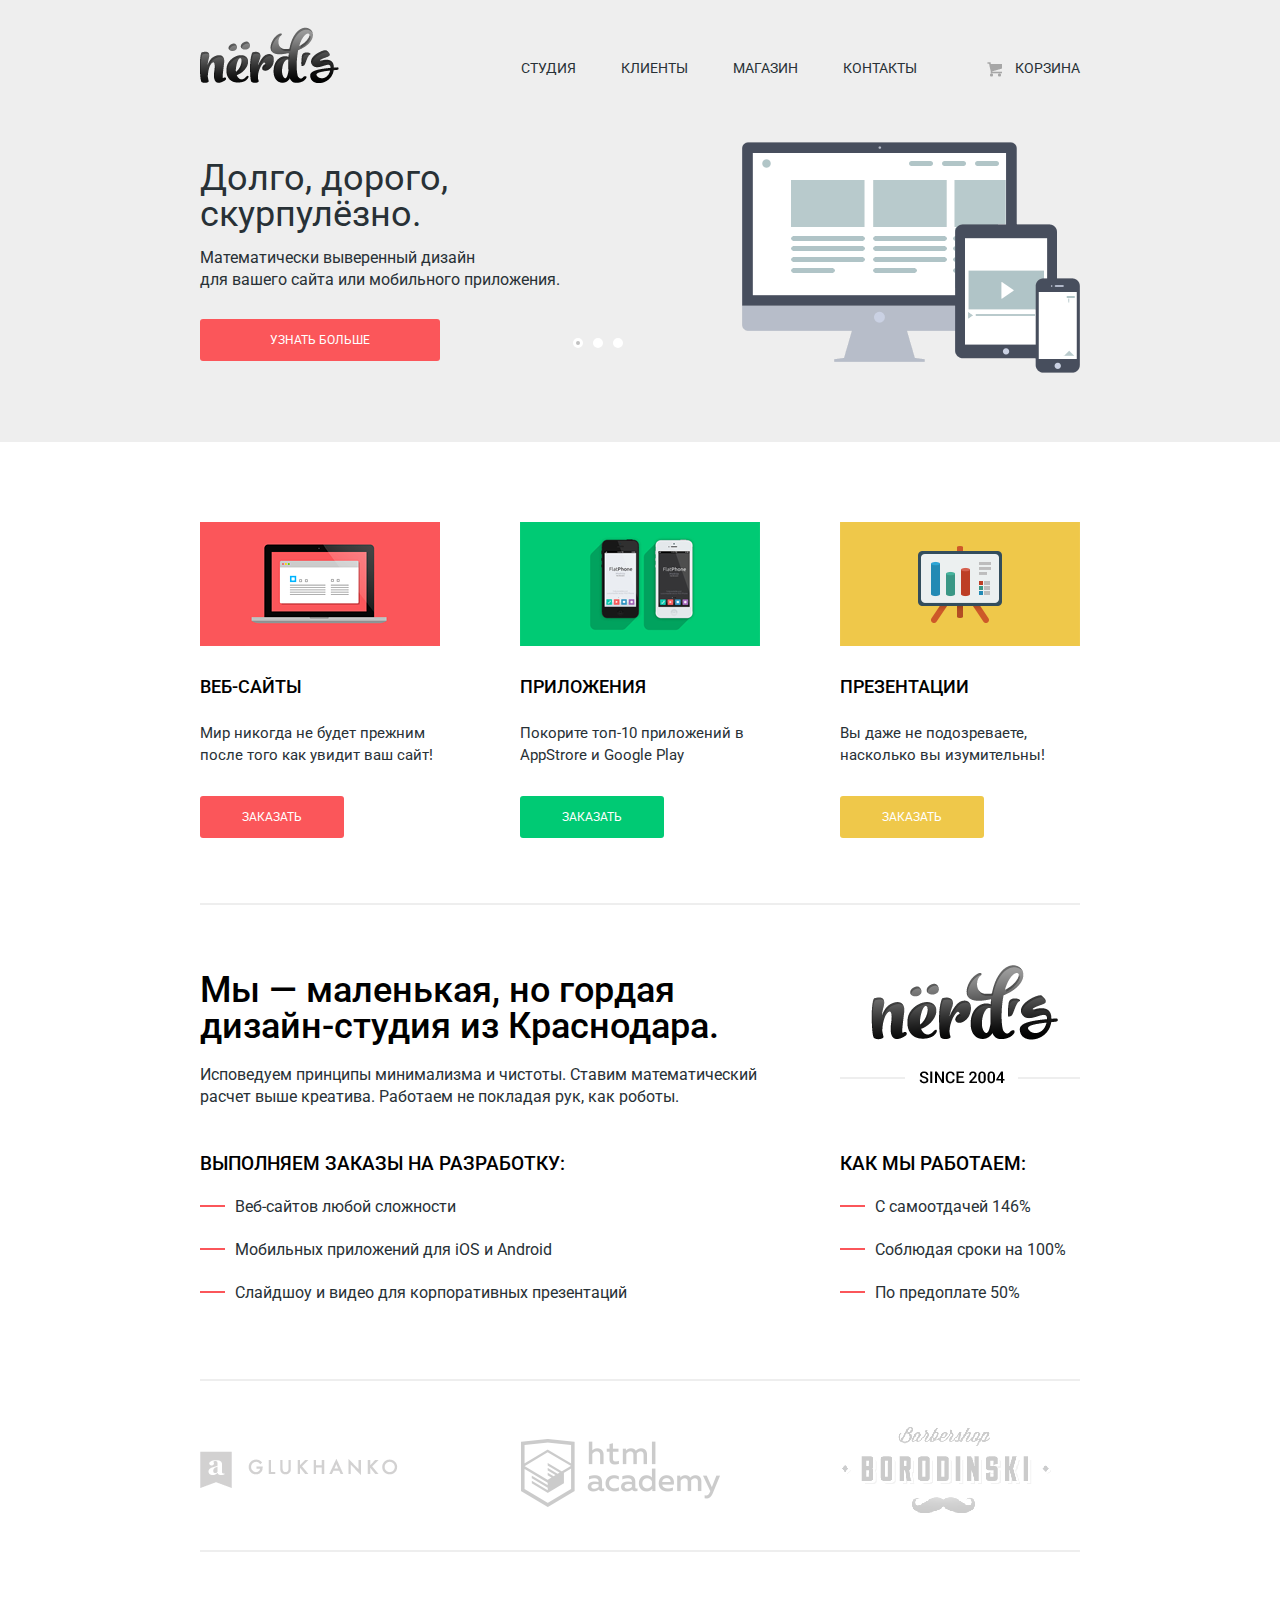
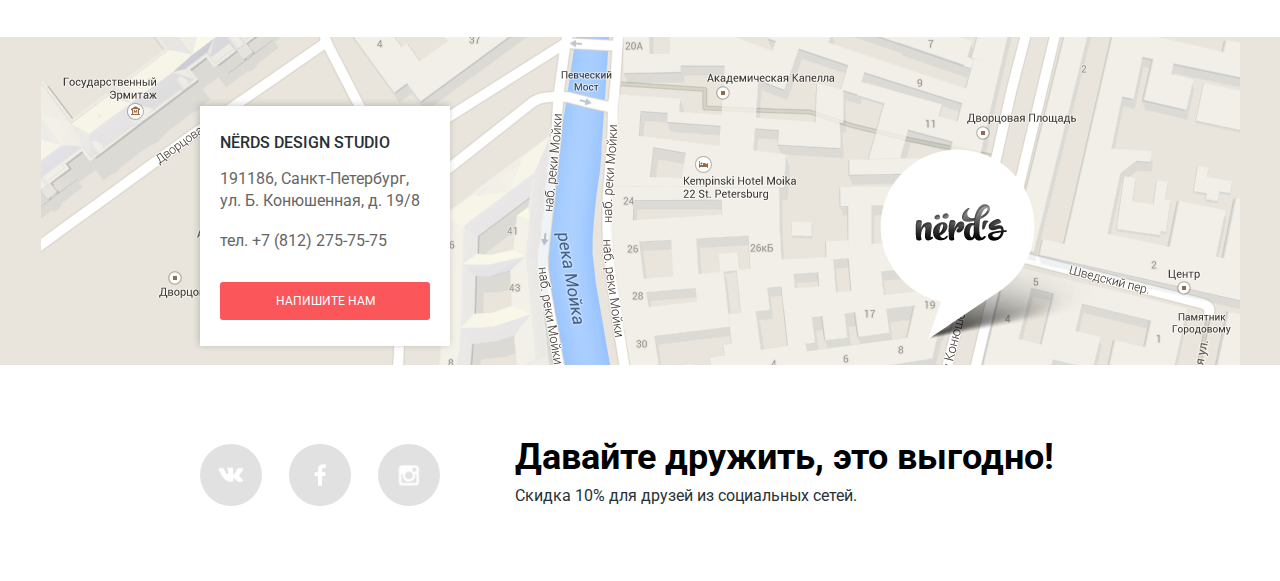
<file: index.html>
<!DOCTYPE html>
<html lang="ru">
<head>
	<meta charset="utf-8">
	<title>HTML Academy: Нёрдс</title>
	<link rel="stylesheet" href="css/normalize.min.css">
	<link rel="stylesheet" href="css/style.css">
	<link href="https://fonts.googleapis.com/css?family=Roboto:500&subset=latin,cyrillic" rel="stylesheet" type="text/css">
</head>
<body>
	<header class="top_header" >
		<div class="layout_position">
			<div class="top_menu top_menu_index clearfix">
				<img src="img/top_logo.png" width="139" height="56" alt="Нёрдс">
				<div class="right_menu">
					<a class="basket" href="#">корзина</a>
				</div>	
				<nav class="left_menu">
					<ul>
						<li><a href="#services">студия</a></li>
						<li><a href="#clients">клиенты</a></li>
						<li><a href="catalog.html">магазин</a></li>
						<li><a href="#map">контакты</a></li>
					</ul>
				</nav>
			</div>
			<div class="index_slider">
				<input type="radio" id="slide_1" name="toggle" checked>
				<input type="radio" id="slide_2" name="toggle">
				<input type="radio" id="slide_3" name="toggle">
				<div class="slider_controls">
					<label for="slide_1"></label>
					<label for="slide_2"></label>
					<label for="slide_3"></label>
				</div>

				<article class="slide">
					<div class="slide_content">
						<div class="slide_title">Долго, дорого,<br> скурпулёзно.
						</div>
						<p>Математически выверенный дизайн<br> для   вашего сайта или мобильного приложения.
						</p>
						<a class="btn btn_more" href="#">Узнать больше</a>
					</div>
				</article>
				<article class="slide">
					<div class="slide_content">
						<div class="slide_title">Любите ли вы математику, как любим ее мы?</div>
						<p>Нашим дизайнерам мы удаляем нейроны, ответственные за креатив, чтобы дать им возможность все просчитать</p>
						<div class="bott_block_slider">
							<a class="btn btn_more" href="#">Узнать больше</a>
						</div>
					</div>
				</article>
				<article class="slide">
					<div class="slide_content">
						<div class="slide_title">Только наркотики,<br> только хардкор!</div>
						<p>Все дизайнерские решения в нашей компании принимаются только под воздействием качественных галлюциногенов
						</p>
						<div class="bott_block_slider">
							<a class="btn btn_more" href="#">Узнать больше</a>
						</div>
					</div>
				</article>	
			</div>
		</div>
	</header>
	<main>
		<div class="layout_position">
			<section class="services clearfix" id="services">
				<div class="column">
					<img src="img/content_1.png" width="240" height="124" alt="websites">
					<h2>Веб-сайты</h2>
					<p>Мир никогда не будет прежним после того как увидит ваш сайт!</p>
					<a class="btn btn_sale_1" href="#">заказать</a>
				</div> 
				<div class="column">
					<img src="img/content_2.png" width="240" height="124" alt="apps">
					<h2>Приложения</h2>
					<p>Покорите топ-10 приложений в AppStrore и Google Play</p>
					<a class="btn btn_sale_2" href="#">заказать</a>
				</div>
				<div class="column">
					<img src="img/content_3.png" width="240" height="124" alt="presentations">
					<h2>Презентации</h2>
					<p>Вы даже не подозреваете, насколько вы изумительны!</p>
					<a class="btn btn_sale_3" href="#">заказать</a>
				</div>
			</section>
			<div class="about_us">
				<div class="about_us_head clearfix">
					<div class="top_content">
						<p><span>Мы — маленькая, но гордая дизайн-студия из Краснодара.</span>
							Исповедуем принципы минимализма и чистоты. Ставим математический расчет выше креатива. Работаем не покладая рук, как роботы.</p>
						</div>
						<img src="img/logo_center.png" width="240" height="119" alt="">
					</div>
					<div class="bot_content clearfix">
						<div class="type_orders">
							<h3>Выполняем заказы на разработку:</h3>
							<ul>
								<li>Веб-сайтов любой сложности</li>
								<li>Мобильных приложений для iOS и Android</li>
								<li>Слайдшоу и видео для корпоративных презентаций</li>
							</ul>
						</div>
						<div class="advantages">
							<h3>Как мы работаем:</h3>
							<ul>
								<li>С самоотдачей 146%</li>
								<li>Соблюдая сроки на 100%</li>
								<li>По предоплате 50%</li>
							</ul>
						</div>
					</div>
				</div>
				<div class="clients  clearfix" id="clients">
					<div class="client">
						<a href="#"><img src="img/client_1.png" width="198" height="37" alt="glukhanko">
						</a>
					</div>
					<div class="client">
						<a href="https://htmlacademy.ru/"><img src="img/client_2.png" width="199" height="68" alt="html academy">
						</a>
					</div>
					<div class="client">
						<a href="#"><img src="img/client_3.png" width="209" height="90" alt="borodinski">
						</a>
					</div>
				</div>

			</div>
		</main>
		<footer class="main_footer">
			<div class="map" id="map">
				<iframe src="https://www.google.com/maps/embed?pb=!1m18!1m12!1m3!1d1998.5989424123977!2d30.320894616125116!3d59.93879686904785!2m3!1f0!2f0!3f0!3m2!1i1024!2i768!4f13.1!3m3!1m2!1s0x4696310fca5ba729%3A0xea9c53d4493c879f!2z0JHQvtC70YzRiNCw0Y8g0JrQvtC90Y7RiNC10L3QvdCw0Y8g0YPQuy4sIDE5LCDQodCw0L3QutGCLdCf0LXRgtC10YDQsdGD0YDQsywgMTkxMTg2!5e0!3m2!1sru!2sru!4v1456935673865" width="1263" height="328" frameborder="0" style="border:0" allowfullscreen></iframe>
				<div class="layout_position map_adress">
					<div class="adress">
						<b class="map_adr">NЁRDS DESIGN STUDIO</b>
						<p>191186, Санкт-Петербург,<br> 
							ул. Б. Конюшенная, д. 19/8
							<span class="phone">тел. +7 (812) 275-75-75</span>  
						</p>
						<a class="btn btn_write" href="#">Напишите нам</a>
					</div>
				</div>
			</div>
			<div class="layout_position">
				<section class="footer_social clearfix">
					<div class="footer_social_btn">
						<a class="social_btn social_btn_vk" href="#">Вконтакте</a>
						<a class="social_btn social_btn_fb" href="#">Фейсбук</a>
						<a class="social_btn social_btn_inst" href="#">Инстаграм</a>
					</div>
					<div class="footer_promo">
						<p><b>Давайте дружить, это выгодно!</b>Скидка 10% для друзей из социальных сетей.</p>
					</div>
				</section>
			</div>
		</footer>
		<div class="modal_content">
			<button class="modal_button_close" type="button">Закрыть</button>
			<form class="write_to" action="#" method="post" >
				<div class="form_enter">
					<label for="name">Ваше имя:</label>
					<input type="text" name="name" id="name" placeholder="Представьтесь, пожалуйста">
				</div>
				<div class="form_enter">
					<label for="e-mail">Ваш e-mail:</label>
					<input type="text" name="e-mail" id="e-mail" placeholder="Для отправки ответа">
				</div>
				<label for="coment">Текст письма:</label>
				<textarea name="coment" id="coment" cols="1" rows="1" placeholder="В свободной форме"></textarea>
				<button class="btn form_btn" type="submit">Отправить</button>
			</form>

		</div>
		<script src="js/scripts.min.js"></script>
	</body>
	</html>
</file>
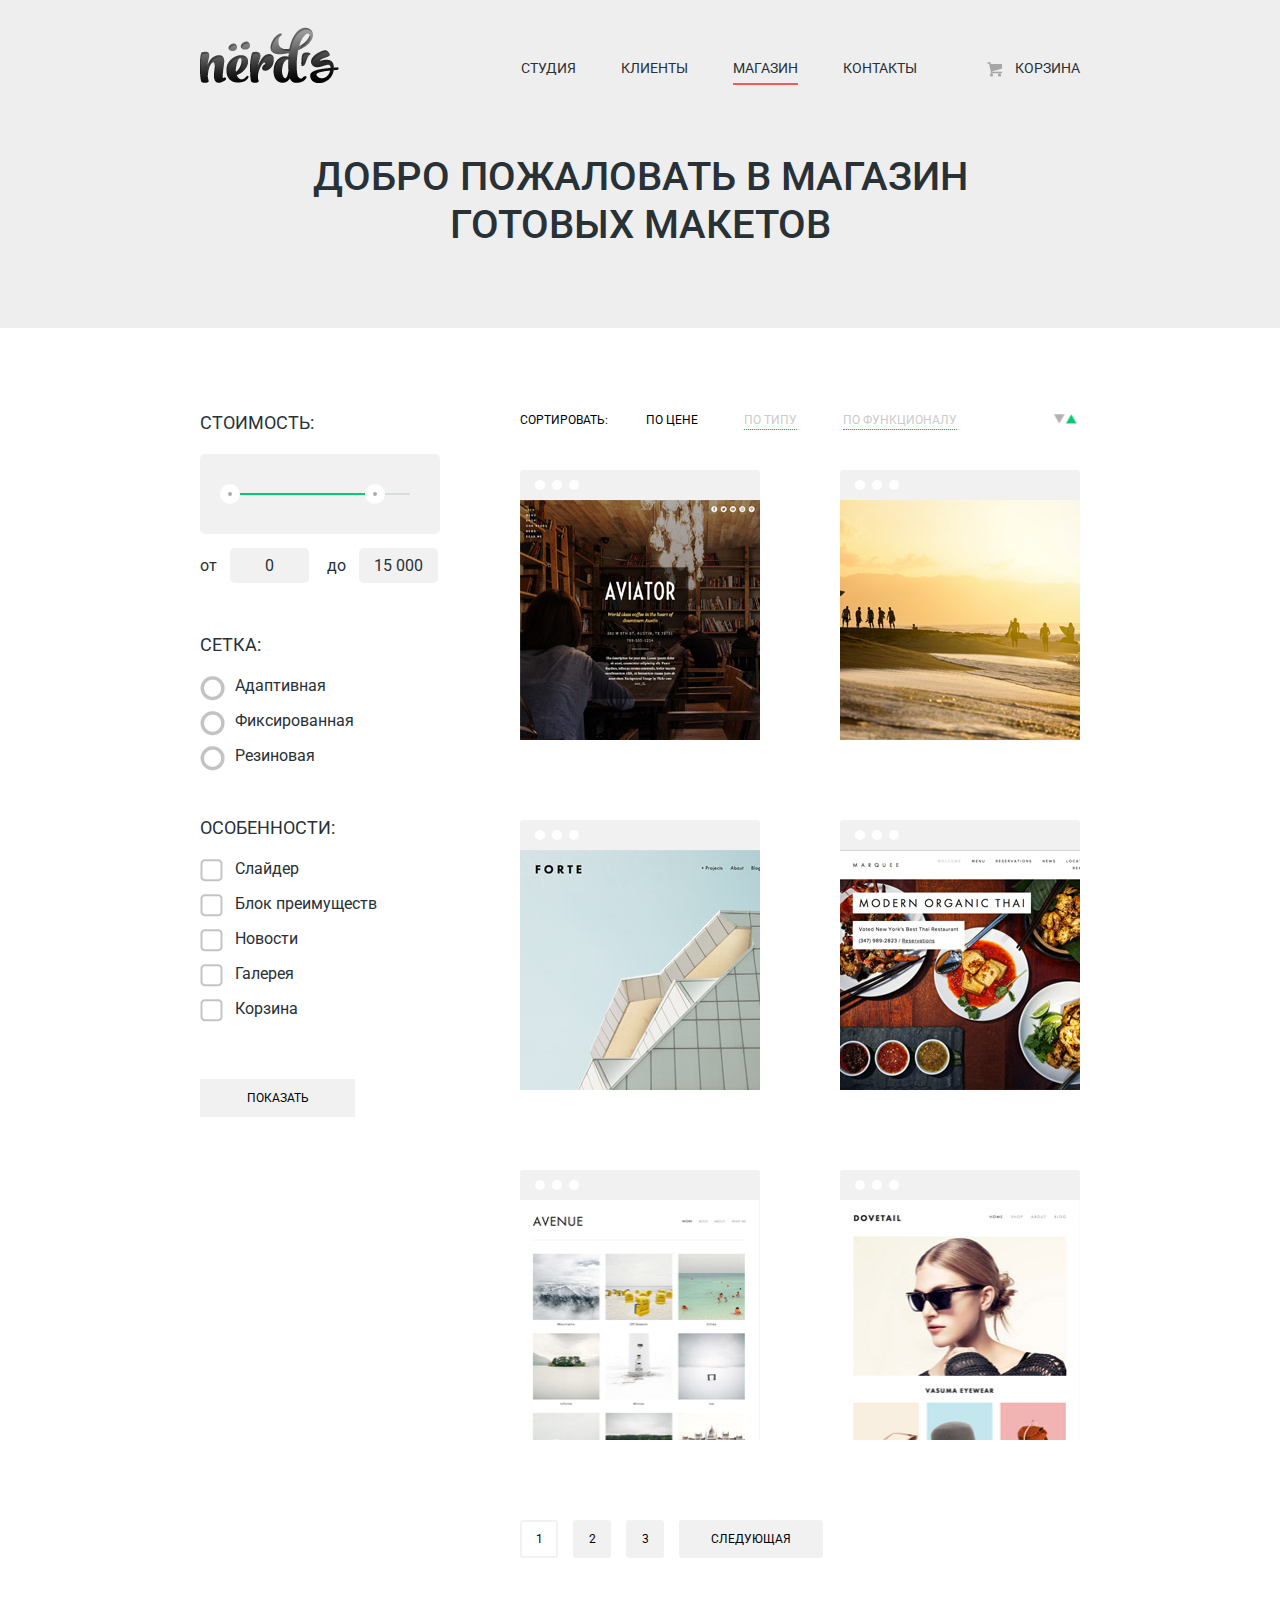
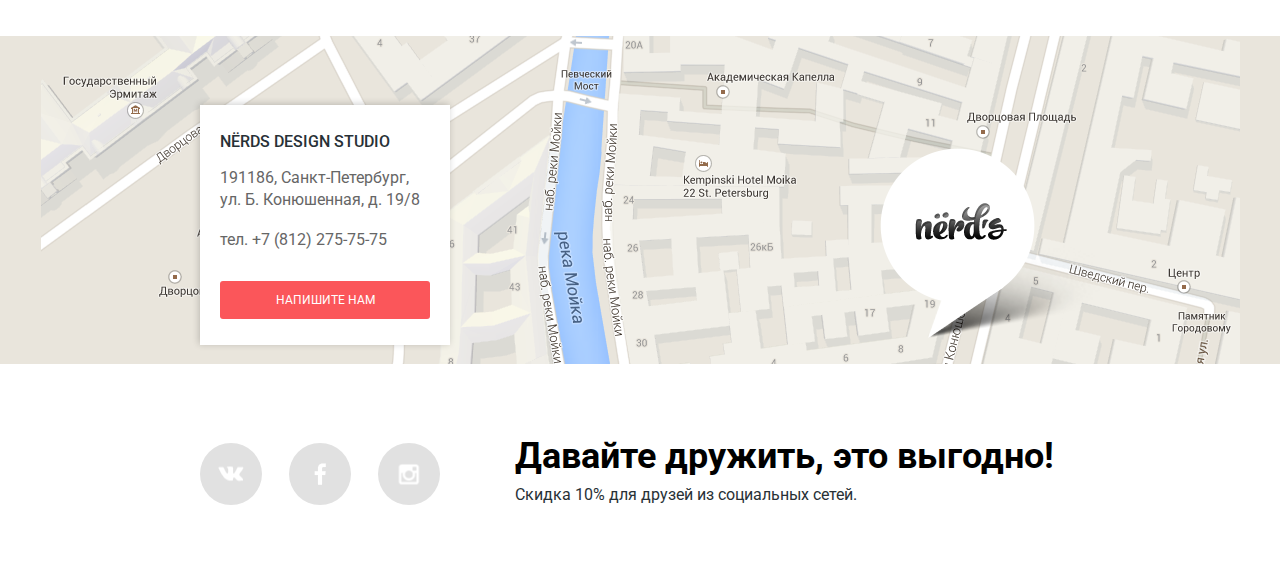
<file: catalog.html>
<!DOCTYPE html>
<html lang="ru">
<head>
	<meta charset="utf-8">
	<title>HTML Academy: Нёрдс</title>
	<link rel="stylesheet" href="css/normalize.min.css">
	<link rel="stylesheet" href="css/style.css">
	<link href="https://fonts.googleapis.com/css?family=Roboto:500&subset=latin,cyrillic" rel="stylesheet" type="text/css">
</head>
<body>
	<header class="top_header" >
		<div class="layout_position">
			<div class="top_menu top_menu_catalog clearfix">
				<a class="top_logo" href="index.html"><img src="img/top_logo.png" width="111" height="24" alt="Нёрдс"></a>
				<div class="right_menu">
					<a class="basket" href="#">корзина</a>
				</div>	
				<nav class="left_menu">
					<ul>
						<li><a href="index.html #services">студия</a></li>
						<li><a href="index.html #clients">клиенты</a></li>
						<li ><a class="main_active" href="#">магазин</a></li>
						<li><a href="#map">контакты</a></li>
					</ul>
		</nav>
	</div>
	<div class="catalog_title">
		<h1>Добро пожаловать в магазин готовых макетов</h1>
	</div>
</div>	
</header>
<main>
	<div class="layout_position">
		<div class="catalog clearfix">
			<aside class="filters">
				<form action="#" method="get">
					<fieldset class="price">
						<legend>Стоимость:</legend>
						<div class="range_filter">
							<div class="range_controls">
								<div class="scale">
									<div class="bar"></div>
								</div>
								<div class="toggle min_toggle"></div>
								<div class="toggle max_toggle"></div>
							</div>
							<div class="price_controls">
								от <input class="min_price" type="text" value="0">
								до <input class="max_price" type="text" value="15 000">
							</div>
						</div>
					</fieldset>
					<fieldset class="grid">
						<legend>Сетка:</legend>
						<ul>
							<li>
								<input type="radio" name="grid" id="adapt_grid" value="adapt_grid">
								<label for="adapt_grid">Адаптивная</label>
							</li>
							<li>
								<input type="radio" name="grid" id="fix_grid" value="fix_grid">
								<label for="fix_grid">Фиксированная</label>
							</li>
							<li>
								<input type="radio" name="grid" id="rubb_grid" value="rubb_grid">
								<label for="rubb_grid">Резиновая</label>
							</li>
						</ul>	
					</fieldset>
					<fieldset class="options">
						<legend>Особенности:</legend>
						<ul>
							<li>
								<input type="checkbox" name="slider" id="slider">
								<label for="slider">Слайдер</label>
							</li>
							<li>
								<input type="checkbox" name="advantage" id="advantage">
								<label for="advantage">Блок преимуществ</label>
							</li>
							<li>
								<input type="checkbox" name="news" id="news">
								<label for="news">Новости</label>
							</li>
							<li> 
								<input type="checkbox" name="gallery" id="gallery">
								<label for="gallery">Галерея</label>
							</li>
							<li>
								<input type="checkbox" name="basket" id="basket">
								<label for="basket">Корзина
								</label>
							</li>
						</ul>
					</fieldset>	
					<button class="btn_form" type="submit" value="показать">Показать</button>	
				</form>
			</aside>
			<div class="center_panel">
				<div class="filters_2 clearfix">
					<span>Сортировать:</span>
					<ul class="filter">
						<li ><a class="filter_active"  href="#">По цене</a></li>
						<li><a href="#">По типу</a></li>
						<li><a href="#">По функционалу</a></li>
					</ul>
					<div class="arrow">
						<a class="down" href="#"></a>
						<a class="up_active" href="#"></a>
					</div>
				</div>
				<section class="items clerfix">
					<div class="item">
						<div class="circles">
							<span class="circle"></span>
							<span class="circle"></span>
							<span class="circle"></span>
						</div>
						<img src="img/catalog_img_1.jpg" width="240" height="240" alt="">
						<div class="order"> 
							<h2>Aviator</h2>
							<p>Одностраничный макет с авторским дизайном</p>
							<a class="btn btn_order" href="#">8000р.</a>
						</div>
					</div>
					<div class="item">
						<div class="circles">
							<span class="circle"></span>
							<span class="circle"></span>
							<span class="circle"></span>
						</div>
						<img src="img/catalog_img_2.jpg" width="240" height="240" alt="">
						<div class="order">
							<h2>Sunset</h2>
							<p>Интернет-магазин с личным кабинетом</p>
							<a class="btn btn_order" href="#">10000р.</a>
						</div>
					</div>
					<div class="item">
						<div class="circles">
							<span class="circle"></span>
							<span class="circle"></span>
							<span class="circle"></span>
						</div>
						<img src="img/catalog_img_3.jpg" width="240" height="240" alt="">
						<div class="order">
							<h2>Forte</h2>
							<p>Отличный макет для личного блога</p>
							<a class="btn btn_order" href="#">5000р.</a>
						</div>
					</div>
					<div class="item">
						<div class="circles">
							<span class="circle"></span>
							<span class="circle"></span>
							<span class="circle"></span>
						</div>
						<img src="img/catalog_img_4.jpg" width="240" height="240" alt="">
						<div class="order">
							<h2>Modern organic thai</h2>
							<p>Сайт для ресторана быстрого питания</p>
							<a class="btn btn_order" href="#">12000р.</a>
						</div>
					</div>
					<div class="item">
						<div class="circles">
							<span class="circle"></span>
							<span class="circle"></span>
							<span class="circle"></span>
						</div>
						<img src="img/catalog_img_5.jpg" width="240" height="240" alt="">
						<div class="order">
							<h2>Avenue</h2>
							<p>Макет для блога о путешествиях</p>
							<a class="btn btn_order" href="#">8000р.</a>
						</div>
					</div>
					<div class="item">
						<div class="circles">
							<span class="circle"></span>
							<span class="circle"></span>
							<span class="circle"></span>
						</div>
						<img src="img/catalog_img_6.jpg" width="240" height="240" alt="">
						<div class="order">
							<h2>Dovetail</h2>
							<p>Интернет-магазин с галереей товаров</p>
							<a class="btn btn_order" href="#">14000р.</a>
						</div>
					</div>
				</section>
				<div class="paginator">
					<a class="active" href="#1">1</a>
					<a href="#2">2</a>
					<a href="#3">3</a>
					<a class="next" href="#">Следующая</a>
				</div>
			</div>
		</div>
	</div>
</main>
<footer class="catalog_footer">
	<div class="map" id="map">
		<iframe src="https://www.google.com/maps/embed?pb=!1m18!1m12!1m3!1d1998.5989424123977!2d30.320894616125116!3d59.93879686904785!2m3!1f0!2f0!3f0!3m2!1i1024!2i768!4f13.1!3m3!1m2!1s0x4696310fca5ba729%3A0xea9c53d4493c879f!2z0JHQvtC70YzRiNCw0Y8g0JrQvtC90Y7RiNC10L3QvdCw0Y8g0YPQuy4sIDE5LCDQodCw0L3QutGCLdCf0LXRgtC10YDQsdGD0YDQsywgMTkxMTg2!5e0!3m2!1sru!2sru!4v1456935673865" width="1263" height="328" frameborder="0" style="border:0" allowfullscreen></iframe>
		<div class="layout_position map_adress">
			<div class="adress">
				<b class="map_adr">NЁRDS DESIGN STUDIO</b>
				<p>191186, Санкт-Петербург, 
					ул. Б. Конюшенная, д. 19/8
					<span class="phon">тел. +7 (812) 275-75-75</span>  
				</p>
				<a class="btn btn_write" href="#">Напишите нам</a>
			</div>
		</div>
	</div>
	<div class="layout_position">
		<section class="footer_social clearfix">
			<div class="footer_social_btn">
				<a class="social_btn social_btn_vk" href="#">Вконтакте</a>
				<a class="social_btn social_btn_fb" href="#">Фейсбук</a>
				<a class="social_btn social_btn_inst" href="#">Инстаграм</a>
			</div>
			<div class="footer_promo">
				<p><b>Давайте дружить, это выгодно!</b>Скидка 10% для друзей из социальных сетей.</p>
			</div>
		</section>
	</div>
</footer>
<div class="modal_content">
	<button class="modal_button_close" type="button">Закрыть</button>
	<form class="write_to" action="#" method="post" >
		<div class="form_enter">
			<label for="name">Ваше имя:</label>
			<input type="text" name="name" id="name"  placeholder="Представьтесь, пожалуйста">
		</div>
		<div class="form_enter">
			<label for="e-mail">Ваш e-mail:</label>
			<input type="text" name="e-mail" id="e-mail" placeholder="Для отправки ответа">
		</div>
		<label for="coment">Текст письма:</label>
		<textarea name="coment" id="coment" cols="1" rows="1" placeholder="В свободной форме"></textarea>
		<button class="btn form_btn" type="submit">Отправить</button>
	</form>

</div>
<script src="js/scripts.min.js"></script>
</body>
</html>
</file>
<file: css/style.css>
body {
	
	font-size: 16px;
	line-height: 22px;
	font-family:"Roboto","Arial", sans-serif;
	font-weight: normal;
	color: #283136;
	background-color: #ffffff;
}
a {
	text-decoration: none;

}
.clearfix::after {
	content: "";
	display: table;
	clear: both;
}
.layout_position {
	width: 880px;
	margin: 0 auto;
	padding: 0 10px;
}
.btn {
	display: block;
	text-transform: uppercase;
	font-size: 12px;
	line-height: 18px;
	text-align: center;
	border: 0;
	border-radius: 3px;
	color: #ffffff;
}
.top_header{
	background-color: #eeeeee;
}
.top_menu_index {
	margin-bottom: 53px;
}
.top_menu a{
	color: #283136;
	text-transform: uppercase;
}
.top_menu a:hover {
	color: #fb565a;
}
.top_menu a:active {
	color: #cbcbcb;
}
.top_menu_index img {
	margin-top: 27px;
}
.top_logo {
	float: left;
	width: 139px;
	height: 56px;
	margin-top: 27px;
}
.top_logo img {
	width: 139px;
	height: 56px;
}
.right_menu {
	float: right;
	max-width: 100px;
	margin-top: 53px;
	margin-left: 60px;
}

.basket {
	position: relative;
	display: inline-block;
	padding-left: 34px;
	font-size: 14px;
	line-height: 30px;
	vertical-align: top;
	text-decoration: none;
}
.basket::before {
	content: "";
	position: absolute;
	top:9px;
	left:6px;
	width: 15px;
	height: 15px;
	background: transparent url(../img/sprite.png) no-repeat;
	background-position: -10px -130px;
}
.basket:hover::before {
	background: transparent url(../img/sprite.png) no-repeat;
	background-position: -10px -165px;
}
.basket:active::before {
	background: transparent url(../img/sprite.png) no-repeat;
	background-position: -10px -130px;
	opacity: 0.4;
}
.left_menu {
	float: right;
	width: 445px;
	margin-top: 53px;
}
.left_menu ul {
	margin: 0;
	padding: 0;
	list-style: none;
	font-size: 0;
}
.left_menu li {
	display: inline-block;
	vertical-align: top;
	font-size: 14px;
	line-height: 30px;
}
.left_menu a {
	display: block;
	margin-left: 45px;
}
.main_active {
	border-bottom: 2px solid #fb565a;
}
.left_menu .main_active:hover {
	color: #000000;
}
.left_menu span {
	display: block;
	margin-left: 29px;
	padding-top: 20px;
	text-transform: uppercase;
	font-size: 14px;
	line-height: 30px;
	border-bottom: 2px solid #fb565a;
}
.index_slider {
	position: relative;
	width: 880px;
	min-height: 300px;
	margin-bottom: 80px;
}
.index_slider input[type="radio"] {
	display: none;
}
.slider-controls {
	position: absolute;
	bottom: 95px;
	left: 50%;
	width: 200px;
	margin-left: -100px;
	text-align: center;
}
.slider_controls label {
	display: inline-block;
	width: 4px;
	height: 4px;
	margin: 0 3px;
	vertical-align: top;
	background: #ffffff;
	border: 3px solid white;
	border-radius: 50%;
	cursor: pointer;
}
.slide {
	display: none;
	width: 880px;
	min-height: 300px;
}

.slide:nth-of-type(1) {
	background-image: url("../img/Slide_img_1.png");
	background-repeat: no-repeat;
	background-position: right top;
}
.slide:nth-of-type(2) {
	background-image: url("../img/Slide_img_2.png");
	background-repeat: no-repeat;
	background-position: right top;
}
.slide:nth-of-type(3) {
	background-image: url("../img/Slide_img_3.png");
	background-repeat: no-repeat;
	background-position: right top;
}
#slide_1:checked ~ .slide:nth-of-type(1) {
	display: block;
}

#slide_2:checked ~ .slide:nth-of-type(2) {
	display: block;
}

#slide_3:checked ~ .slide:nth-of-type(3) {
	display: block;
}

#slide_1:checked ~ .slider_controls label[for="slide_1"],
#slide_2:checked ~ .slider_controls label[for="slide_2"],
#slide_3:checked ~ .slider_controls label[for="slide_3"] {
	background: #c1c1c1;
}
.slide_content {
	width: 480px;
	min-height: 220px;
	padding-bottom: 80px;
}
.slide_content p {
	margin: 0;
	padding: 0;
	padding-top: 15px;
	padding-bottom: 28px;
	color: #283136;
}
.slide_title {
	padding-top: 18px;
	font-size: 36px;
	line-height: 36px;
}
.btn_more {
	width: 100px;
	padding: 12px 70px;
	background-color: #fb565a;
}
.btn_more:hover {
	background-color: #d6494d;
}
.btn_more:active {
	background-color: #b63538;
	box-shadow: inset 0 2px #9b2d30;
}

.slider_controls {
	position: absolute;
	bottom: 90px;
	left: 50%;
	width: 140px;
	height: 14px;
	margin-left: -70px;
}
.services {
	min-height: 315px;
	padding-bottom: 65px;
	margin-bottom: 60px;
	border-bottom: 2px solid #eeeeee;
}
.column {
	float: left;
	width: 240px;
	margin-right: 80px;
}
.column:nth-child(3n) {
	margin-right: 0;
}
.column img {
	padding: 0;
	margin: 0;
}
.column h2 {
	padding: 0;
	margin: 0;
	padding: 20px 0;
	font-size: 18px;
	line-height: 30px;
	font-weight: 500;
	text-transform: uppercase;
	color: #000000;
}
.column p {
	padding: 0;
	margin: 0;
	margin-bottom: 30px;
	font-size: 15px;
	line-height: 22px;
	color: #283136;
}
.btn_sale_1 {
	width: 64px;
	padding: 12px 40px;
	background-color: #fb565a;
}
.btn_sale_1:hover {
	background-color: #d6494d;
}
.btn_sale_1:active {
	background-color: #b63538;
	box-shadow: inset 0 2px #9b2d30;
}
.btn_sale_2 {
	width: 64px;
	padding: 12px 40px;
	background-color: #00ca74;
}
.btn_sale_2:hover {
	background-color: #01a25e;
}
.btn_sale_2:active {
	background-color: #009053;
	box-shadow: inset 0 2px #007b47
}
.btn_sale_3 {
	width: 64px;
	padding: 12px 40px;
	background-color: #efc84a;
}
.btn_sale_3:hover {
	background-color: #d6ae2c;
}
.btn_sale_3:active {
	background-color: #c09b24;
	box-shadow: inset 0 2px #a3841f
}
.about_us_head{
	margin-bottom: 45px;
}
.top_content {
	float: left;
	width: 610px;
	margin-right: 30px;
}
.top_content p {
	padding: 0;
	margin: 0;
	color: #283136;
}
.top_content span {
	display: block;
	padding: 0;
	margin: 0;
	padding-top: 7px;
	padding-bottom: 20px;
	font-size: 36px;
	line-height: 36px;
	font-weight: 500;
	color: #000000;
}
.about_us_head img {
	width: 240px;
	height: 119px;
}
.bot_content h3 {
	padding: 0;
	margin: 0;
	text-transform: uppercase;
	font-weight: 500;
	color: #000000;
}
.bot_content ul {
	padding: 0;
	margin: 0;
	list-style: none;
}
.bot_content li {
	position: relative;
	padding: 0;
	margin: 0;
	padding-top: 21px;
	padding-left: 35px;
	color: #283136;
}
.bot_content li::before {
	content: "";
	position: absolute;
	top:30px;
	left:0;
	width: 25px;
	height:2px;
	background: url(../img/sprite.png) no-repeat;
	background-position: -10px -459px;
}
.type_orders {
	float: left;
	width: 575px;
}
.advantages {
	float: right;
	width: 240px;
}
.about_us {
	padding-bottom: 75px;
	margin-bottom: 46px;
	border-bottom: 2px solid #eeeeee;
}
.clients {
	padding-bottom: 33px;
	border-bottom: 2px solid #eeeeee;
}
.clients a {
	display: block;
	width: 220px;
	height: 90px;
}
.client:nth-child(1) img {
	padding-top: 24px;
	opacity: 0.2;
}
.client:nth-child(2) img {
	padding-top: 12px;
	opacity: 0.2;
}
.client:nth-child(3) img{
	opacity: 0.2;
}
.client:nth-child(1):hover img {
	opacity: 1;
}
.client:nth-child(2):hover img {
	opacity: 1;
}
.client:nth-child(3):hover img {
	opacity: 1;
}
.client {
	float: left;
	width: 220px;
	min-height: 90px;
	margin-right: 101px;
}
.client:nth-child(3n) {
	margin-right: 18px;
}
.main_footer {
	margin-top: 85px;
}
.map {
	width: auto;
	height: 328px;
	background: #e9e5dc url(../img/bg_map.png) no-repeat 50% 0px;
	-webkit-background-size: center auto;
	background-size: center auto;
}
.adress {
	position: absolute;
	bottom: 25px;
	width: 210px;
	padding: 22px 20px 26px;
	background-color: #ffffff;
	box-shadow: -1px -1px 7px rgba(0, 1, 1, 0.2);
}
.map_adress {
	position: relative;
}
.adress b {
	display: block;
	margin-bottom: 10px;
	text-transform: uppercase;
	font-size: 16px;
	line-height: 30px;
	font-weight: 500;
}
.adress p {
	padding: 0;
	margin: 0;
	font-size: 16px;
	color: #666666;
}
.adress span {
	display: block;
	margin-top: 18px;
	margin-bottom: 30px;
}
.adress .btn {
	padding: 10px 53px;
	background-color: #fb565a;
}
.adress .btn:hover {
	background-color: #d6494d;
}
.adress .btn:active {
	background-color: #b63538;
	box-shadow: inset 0 5px #9b2d30;
}
.footer_social {
	margin-top: 74px;
	margin-bottom: 74px;
}
.footer_social_btn {
	float: left;
	width: 240px;
}
.social_btn {
	position: relative;
	display: inline-block;
	width: 62px;
	height: 62px;
	margin-right: 23px;
	border-radius: 50%;
	font-size: 0;
	text-decoration: none;
	background-color: #e1e1e1;
}
.social_btn:last-child {
	margin-right: 0;
}
.social_btn:hover {
	background-color: #fb565a;
}
.social_btn:active {
	background-color: #d6494d;
	box-shadow: inset 0 2px #b63e42;

}
.social_btn::before {
	content: "";
	position: absolute;
	top: 50%;
	left: 50%;
	transform: translate(-50%,-50%);
	background-image:url(../img/sprite.png);
}
.social_btn_vk::before {
	width: 26px;
	height: 15px;
	background-position: -10px -481px;
}
.social_btn_fb::before {
	width: 12px;
	height: 22px;
	background-position: -10px -286px;
}
.social_btn_inst::before {
	width: 21px;
	height: 21px;
	background-position: -10px -328px;
}
.footer_promo {
	float: right;
	width: 565px;
}
.footer_promo b {
	display: block;
	padding-bottom: 10px;
	font-size: 36px;
	line-height: 36px;
	color: #000000;
}
.footer_promo p {
	margin: 0;
	padding: 0;
	color: #283136;
}
/*Catalog*/
.top_menu_catalog {
	margin-bottom: 68px;
}
.catalog_title {
	margin: 0;
	padding: 0;
	width: 700px;
	padding-bottom: 79px;
	margin: 0 auto;
	margin-bottom: 80px;
}
.catalog_title h1 {
	margin: 0;
	padding: 0;
	font-size: 40px;
	line-height: 48px;
	font-weight: 500;
	text-transform: uppercase;
	text-align: center;
}
.filters {
	float: left;
	width: 240px;
	min-height: 729px;
	margin-right: 80px;
	
}
.filters ul {
	margin: 0;
	padding: 0;
	list-style-type: none;
}
.filters li {
	margin-bottom: 15px;
	font-size: 16px;
	line-height: 20px;
	color: #283136;
}
.filters li:last-child {
	margin-bottom: 0;
}
input[type="radio"],
input[type="checkbox"] {
	display: none;
}

input[type="radio"] + label {
	position: relative;
	display: block;
	padding-left: 35px;
	cursor: pointer;
}
input[type="radio"] + label::before {
	content:"";
	position: absolute;
	top: 0;
	left: 0;
	display: block;
	width: 25px;
	height: 25px;
	background-image: url(../img/sprite.png);
	background-position: -10px -369px;
}
input[type="radio"]:checked + label::before {
	position: absolute;
	top: 0;
	left: 0;
	display: block;
	width: 25px;
	height: 25px;
	background-image: url(../img/sprite.png);
	background-position: -10px -414px;
}
input[type="checkbox"] + label {
	position: relative;
	display: block;
	padding-left: 35px;
	cursor: pointer;
}
input[type="checkbox"] + label::before {
	content:"";
	position: absolute;
	top: 0;
	left: 0;
	display: block;
	width: 23px;
	height: 23px;
	background-image: url(../img/sprite.png);
	background-position: -10px -200px;
}
label {
	color:#283136;
}
label:hover {
	color:#000000;
}
label::before {
	opacity: 0.8;
}
label:hover::before {
	opacity: 1;
}
input[type="checkbox"]:checked + label {
	opacity: 0.7;
}
input[type="radio"]:checked + label {
	opacity: 0.7;
}
input[type="checkbox"]:checked + label::before {
	opacity: 0.7;
}
input[type="radio"]:checked + label::before {
	opacity: 0.7;
}
input[type="checkbox"]:checked + label::before {
	position: absolute;
	top: 0;
	left: 0;
	display: block;
	width: 27px;
	height: 23px;
	background-image: url(../img/sprite.png);
	background-position: -10px -243px;
}
.grid {
	margin-bottom: 47px;
}
.options {
	margin-bottom: 60px;
}
.btn_form {
	width: 155px;
	height: 38px;
	font-size: 12px;
	line-height: 18px;
	text-transform: uppercase;
	text-align: center;
	background-color: #f1f1f1;
	color: #000000;
	border: none;
}
.btn_form:hover {
	background-color: #e5e5e5;
}
.btn_form:active {
	background-color: #d5d5d5;
	box-shadow: inset 0 2px #b5b5b5;
}

fieldset {
	border: none;
	margin: 0;
	padding: 0;
}
legend {
	margin-bottom: 16px;
	font-size: 18px;
	line-height: 30px;
	text-transform: uppercase;
}
.range_filter{
	width:240px;
	margin:auto;
	margin-bottom:47px;
}
.range_controls{
	position:relative;
	height:80px;
	margin-bottom:14px;
	padding:0 30px;
	background:#f1f1f1;
	border-radius:5px;
	overflow:hidden;
}
.scale {
	height:2px;
	margin-top:39px;
	background:#d7dcde;
}
.scale .bar {
	height:2px;
	background:#00ca74;
}
.toggle{
	position:absolute;
	top:30px;
	left:30px;
	width:4px;
	height:4px;
	border:8px solid white;
	border-radius:50%;
	background:#ababab;
	cursor:pointer;
}
.min_toggle{
	left:20px;
}
.max_toggle{
	left:165px;
}
.bar{
	width: 135px;
}
.range_filter input{
	width:55px;
	padding:8px 12px;
	margin-left:9px;
	border:none;
	border-radius:5px;
	background:#34495e;
	font-size:16px;
	font-family:"Roboto","Arial", sans-serif;
	text-align:center;
	color:#283136;
	color:white;
}
.price_controls input {
	background:#f1f1f1;
	color: #283136;
}
.price_controls .min_price{
	margin-right:14px;
}
.center_panel {
	float:right;
	width: 560px;
}
.filters_2 {
	width: 560px;
	min-height: 21px;
	margin-bottom: 25px;
}
.filters_2 ul {
	margin: 0;
	padding: 0;
	text-transform: uppercase;
}
.filters_2 span {
	float: left;
	display: block;
	padding-top: 3px;
	margin-right: 17px;
	font-size: 12px;
	line-height: 18px;
	text-transform: uppercase;
	color: #000000;
}
.filters_2 li {
	display: inline-block;
	margin-bottom: 15px;
	padding: 0 21px;
	padding-top: 3px;
	vertical-align: top;
	font-size: 12px;
	line-height: 18px;
}
.filter {
	float:left;
	max-width: 415px;
	min-height: 21px;
}
.filter a {
	display: block;
	font-size: 12px;
	line-height: 18px;
	color: #cacaca;
	border-bottom: 1px dotted #00ca74;
}
.filter a:hover {
	color: #000000;
	border-bottom: 1px solid #00ca74;
}
.filter a:active {
	color: #000000;
	border: none;
}

.filter .filter_active {
	color: #000000;
	border: none;
}
.filter .filter_active:hover {
	border: none;
}
.arrow {
	position: relative;
	float: right;
	width: 30px;
	height: 21px;  
}
.arrow a{
	display: block;
}
.down::after {
	content: "";
	position: absolute;
	top: 50%;
	left: 30%;
	width: 11px;
	height: 10px;
	transform: translate(-50%,-50%);
	background-image:url(../img/sprite.png);
	background-position: -10px -10px;
	opacity: 0.3;
}
.down_active::after {
	content: "";
	position: absolute;
	top: 50%;
	left: 30%;
	width: 11px;
	height: 10px;
	transform: translate(-50%,-50%);
	background-image:url(../img/sprite.png);
	background-position: -10px -40px;
}
.up::after {
	content: "";
	position: absolute;
	top: 50%;
	left: 70%;
	width: 11px;
	height: 10px;
	transform: translate(-50%,-50%);
	background-image:url(../img/sprite.png);
	background-position: -10px -70px;
	opacity: 0.3;
}
.up_active::after {
	content: "";
	position: absolute;
	top: 50%;
	left: 70%;
	width: 11px;
	height: 10px;
	transform: translate(-50%,-50%);
	background-image:url(../img/sprite.png);
	background-position: -10px -100px;
}
.down:hover::after {
	opacity: 0.5;
}
.up:hover::after {
	opacity: 0.5;
}
.down:active::after {
	opacity: 1;
}
.up:active::after {
	opacity: 1;
}
.down_active::after {
	background-image:url(../img/sprite.png);
	background-position: -10px -100px;
}
.up_active {
	background-image:url(../img/sprite.png);
	background-position: -10px -70px;
}
.items {
	width: 560px;
}
.item {
	position: relative;
	float: left;
	width: 240px;
	height: 270px;
	margin-right: 80px;
	margin-bottom: 80px;
	border-top-right-radius: 3px;
	border-top-left-radius: 3px;
	background-color: #f1f1f1;
}
.item:hover {
	background-color: #797979;
}
.circles {
	position: absolute;
	top: 4px;
	left: 15px;
	vertical-align: top;
}
.circle {
	display: inline-block;
	width: 10px;
	height: 10px;
	margin-right: 3px;
	border-radius: 50%;
	background-color: #fff;
}
.item:nth-child(2n) {
	margin-right: 0;
}
.item img {
	width: 240px;
	height: 240px;
	padding-top: 30px;
}
.order {
	position: absolute;
	display: none;
	top: 50px;
	left: 20px;
	width: 162px;
	height: 140px;
	padding: 30px 19px;
	background-color: #ffffff;
	text-align: center;
	/*-webkit-transition: all 0.5s;
	-o-transition: all 0.5s;
	transition: all 0.5s;*/
}
.item:hover .order {
	display: block;
}
.order h2 {
	min-height: 35px;
	margin: 0;
	padding: 0;
	margin-bottom: 5px;
	font-size: 18px;	
	line-height: 24px;
	text-transform: uppercase;
}
.order p {
	margin: 0;
	padding: 0;
	font-size: 14px;
	line-height: 18px;
}
.order .btn_order {
	position: absolute;
	bottom: 30px;
	left: 30px;
	width: 140px;
	padding: 8px 0;
	font-size: 18px;
	background-color: #fb565a;
}
.order .btn_order:hover {
	background-color: #d6494d;
}
.order .btn_order:active {
	background-color: #b63538;
	box-shadow: inset 0 2px #9b2d30;
}
.item:hover .order {
	display: block;

}
.paginator {
	float: left;
	min-width: 285px;
	height: 39px;
}
.paginator a {
	display: inline-block;
	min-width: 20px;
	height: 38px;
	padding: 0 9px;
	margin-right: 11px;
	font-size: 12px;
	line-height: 38px;
	text-align: center;
	vertical-align: middle;
	color: #000000;
	text-decoration: none;
	border-radius: 3px;
	background-color: #f1f1f1;
}
.paginator a:hover {
	background-color: #e5e5e5;
}
.paginator a:active {
	background-color: #d5d5d5;
	box-shadow: inset 0 2px #b5b5b5; 
}
.paginator .next {
	padding: 0 32px;
	text-transform: uppercase;
}
.paginator .active {
	height: 34px;
	padding: 0 7px;
	line-height: 34px;
	background-color: #ffffff;
	border: 2px solid #f2f2f2;
}
.paginator .active:hover {
	background-color: #f1f1f1;
}
.paginator .active:active {
	background-color: #f1f1f1;
	box-shadow: none;
}
.catalog_footer {
	margin-top: 77px;
}
.modal_content {
	position: absolute;
	display: none;
	top: 1605px;
	left: 50%;
	width: 460px;
	padding-top: 55px;
	padding-right: 90px;
	padding-bottom: 49px;
	padding-left: 80px;
	margin-left: -315px;
	background-color: #ffffff;
	box-shadow: 0 20px 40px rgba(0, 1, 1, 0.75);
}
.modal_content_show {
	display: block;
	animation: bounce 0.7s;
}
.modal_button_close {
	position: absolute;
	top: 5px;
	right: 5px;
	width: 41px;
	height: 41px;
	font-size: 0;
	border-radius: 50%;
	background-color: #fb565a;
	border: 0;
	outline: 0;
	cursor: pointer;
}
.modal_content label {
	display: block;
	margin-bottom: 10px;
}
.form_enter {
	display: inline-block;
	margin-right: 16px;
	padding-bottom: 20px;
}
.form_enter:last-of-type {
	margin-right: 0;
}
.modal_button_close::before,
.modal_button_close::after {
	content: "";
	position: absolute;
	top: 18px;
	right: 8px;
	width: 24px;
	height: 5px;
	background-color: #ffffff;
	-webkit-border-fit: repeat;
	border-radius: 1px;
}
.modal_button_close::before {
	transform: rotate(45deg);
}
.modal_button_close::after {
	transform: rotate(-45deg);
}
.write_to {
	font-size: 16px;
	line-height: 18px;

}
.write_to input,
.write_to textarea {
	padding: 8px 15px;
	font-size: 12px;
	line-height: 18px;
	outline: 0;
	font-family:"Roboto","Arial", sans-serif;
	color: #000000;
	text-transform: uppercase;
	border: 2px solid #d7dcde ;
	border-radius: 2px;
}
.write_to input {
	width: 186px;
}
.write_to textarea {
	width: 426px;
	min-height: 90px;
	margin-bottom: 48px;
}
.write_to input:hover {
	border: 2px solid #a2a9ac ;
}
.write_to textarea:hover {
	border: 2px solid #a2a9ac ;
}
.write_to input:focus {
	border: 2px solid #56bffb ;
}
.write_to textarea:focus {
	border: 2px solid #56bffb ;
}
.form_btn {
	width: 100%;
	padding: 10px 0;
	background-color: #fb565a;
}
@keyframes bounce {
	0% {transform: translateX(700px);}
	70% {transform: translateX(-70px);}
	90% {transform: translateX(70px);}
	100% {transform: translateX(0);}
}
</file>
